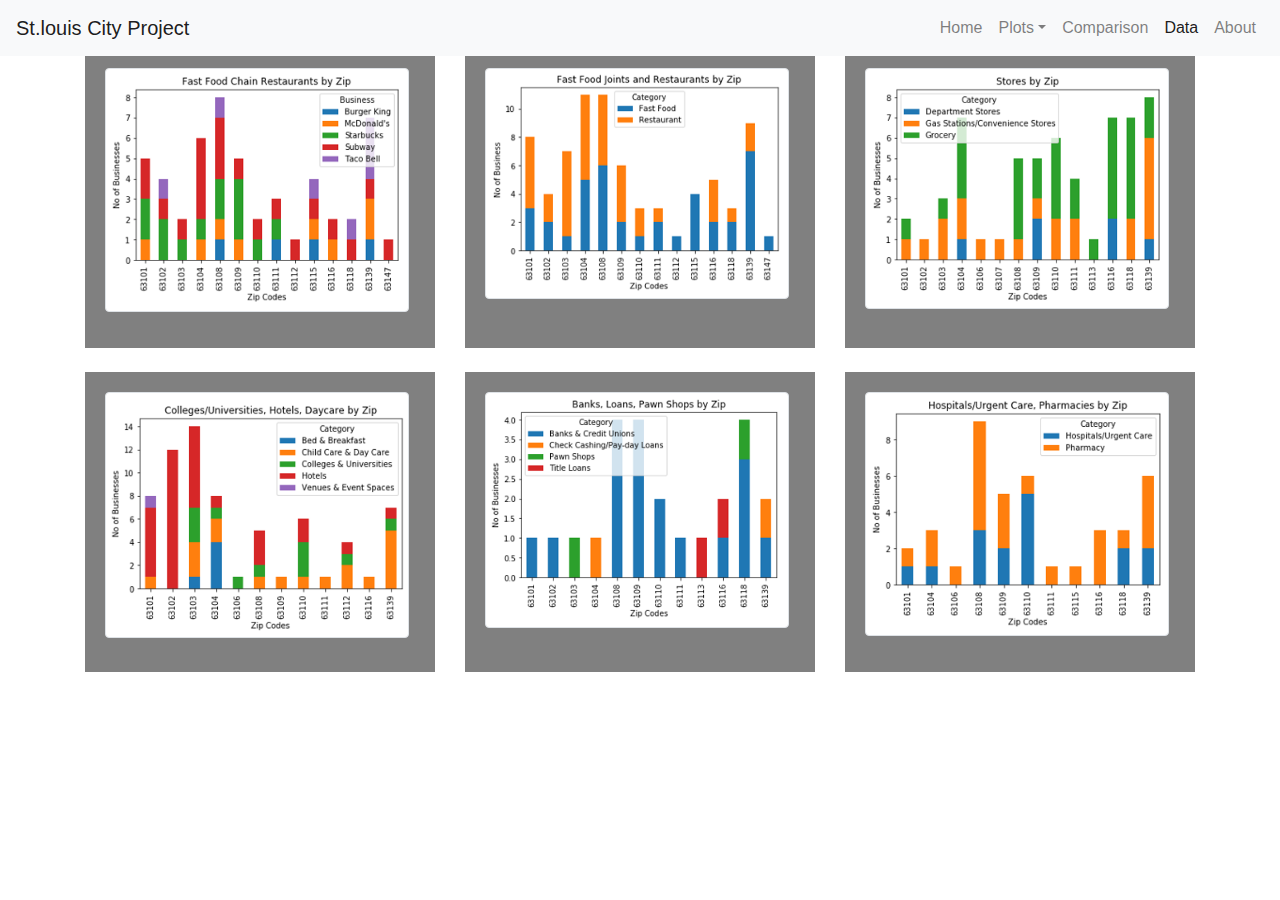
<file: comparison.html>
<!DOCTYPE html>
<html lang="en-us">

<head>
  
  <!-- Bring in our bootstrap stylesheet -->
  <meta charset="utf-8">
  <title>Welcome Stlouis</title>
  <meta name="viewport" content="width=device-width, initial-scale=1, shrink-to-fit=no">
  <!-- Bootstrap CSS -->
  <link rel="stylesheet" href="https://maxcdn.bootstrapcdn.com/bootstrap/4.0.0/css/bootstrap.min.css" integrity="sha384-Gn5384xqQ1aoWXA+058RXPxPg6fy4IWvTNh0E263XmFcJlSAwiGgFAW/dAiS6JXm" crossorigin="anonymous">
  <link rel="stylesheet" href="static/css/style.css">

</head>

<body>
    <nav class="navbar navbar-light bg-light navbar-expand-lg fixed-top">
        <a href="index.html" class="navbar-brand">St.louis City Project</a>
        <button class="navbar-toggler" data-toggle="collapse" data-target="#navbarCollapse">
            <span class="navbar-toggler-icon"></span>
        </button>
        <div class="collapse navbar-collapse" id="navbarCollapse">
          <ul class="navbar-nav ml-auto">
              <li class="navbar-item">
                    <a href="index.html" class="nav-link">Home</a>
             </li>

              <li class="navbar-item dropdown">
                    <a href="#" class="nav-link dropdown-toggle" data-toggle="dropdown">Plots</a>
                     <div class="dropdown-menu">
                        <a href="dropdown-1.html" class="dropdown-item">Dropdown 1</a>
                        <a href="dropdown-2.html" class="dropdown-item">Dropdown 2</a>
                        <a href="dropdown-3.html" class="dropdown-item">Dropdown 3</a>
                        
                    </div>
                </li>

                <li class="navbar-item">
                    <a href="comparison.html" class="nav-link">Comparison</a>
                </li>

                <li class="navbar-item">
                    <a href="data.html" class="nav-link active">Data</a>
                </li>

                <li class="navbar-item">
                    <a href="contact.html" class="nav-link">About</a>
                </li>

            </ul>
        </div>
    </nav>
    <br>
    <br>
    <div class="container">
  
        <!--First Row-->
        <div class="row">
          <!--First Column in this Row-->
          <div class="col-md-4">
            <div class="box">
              <img src="static/images/Fast Food Chain Restaurants by Zip.png" class="img-thumbnail" alt="Cinque Terre" width="304" height="390">
              <h6></h6>
            </div>
          </div>
        
           <!--Second Column in this Row-->
           <div class="col-md-4">
              <div class="box">
                <img src="static/images/Fast Food Restaurants by Zip.png" class="img-thumbnail" alt="Cinque Terre" width="304" height="390">
                <h6></h6>
              </div>
            </div>
    
          <!--Third Column in this Row--> 
          <div class="col-md-4">
              <div class="box">
                <img src="static/images/Stores by Zip.png" class="img-thumbnail" alt="Cinque Terre" width="304" height="390">
                <h6> </h6> 
            </div>
          </div>
        </div>

        <br>
        <div class="row">
            <!--First Column in this Row-->
            <div class="col-md-4">
              <div class="box">
                <img src="static/images/College Universities Day care.png" class="img-thumbnail" alt="Cinque Terre" width="304" height="390">
                <h6></h6>
              </div>
            </div>
          
             <!--Second Column in this Row-->
             <div class="col-md-4">
                <div class="box">
                  <img src="static/images/banks loans Pawn Shops.png" class="img-thumbnail" alt="Cinque Terre" width="304" height="390">
                  <h6></h6>
                </div>
              </div>
      
            <!--Third Column in this Row--> 
            <div class="col-md-4">
                <div class="box">
                  <img src="static/images/Pharmacy hospitals.png" class="img-thumbnail" alt="Cinque Terre" width="304" height="390">
                  <h6> </h6> 
              </div>
            </div>
          </div>
     
  <script src="https://code.jquery.com/jquery-3.2.1.slim.min.js" integrity="sha384-KJ3o2DKtIkvYIK3UENzmM7KCkRr/rE9/Qpg6aAZGJwFDMVNA/GpGFF93hXpG5KkN" crossorigin="anonymous"></script>
  <script src="https://cdnjs.cloudflare.com/ajax/libs/popper.js/1.12.9/umd/popper.min.js" integrity="sha384-ApNbgh9B+Y1QKtv3Rn7W3mgPxhU9K/ScQsAP7hUibX39j7fakFPskvXusvfa0b4Q" crossorigin="anonymous"></script>
  <script src="https://maxcdn.bootstrapcdn.com/bootstrap/4.0.0/js/bootstrap.min.js" integrity="sha384-JZR6Spejh4U02d8jOt6vLEHfe/JQGiRRSQQxSfFWpi1MquVdAyjUar5+76PVCmYl" crossorigin="anonymous"></script>
</body>

</html>
</file>
<file: static/css/style.css>
.box {
  height: 300px;
  padding: 20px;
  color: #fff;
  background: grey;
}

.margin-top-80 {
  margin-top: 80px;
}
</file>
